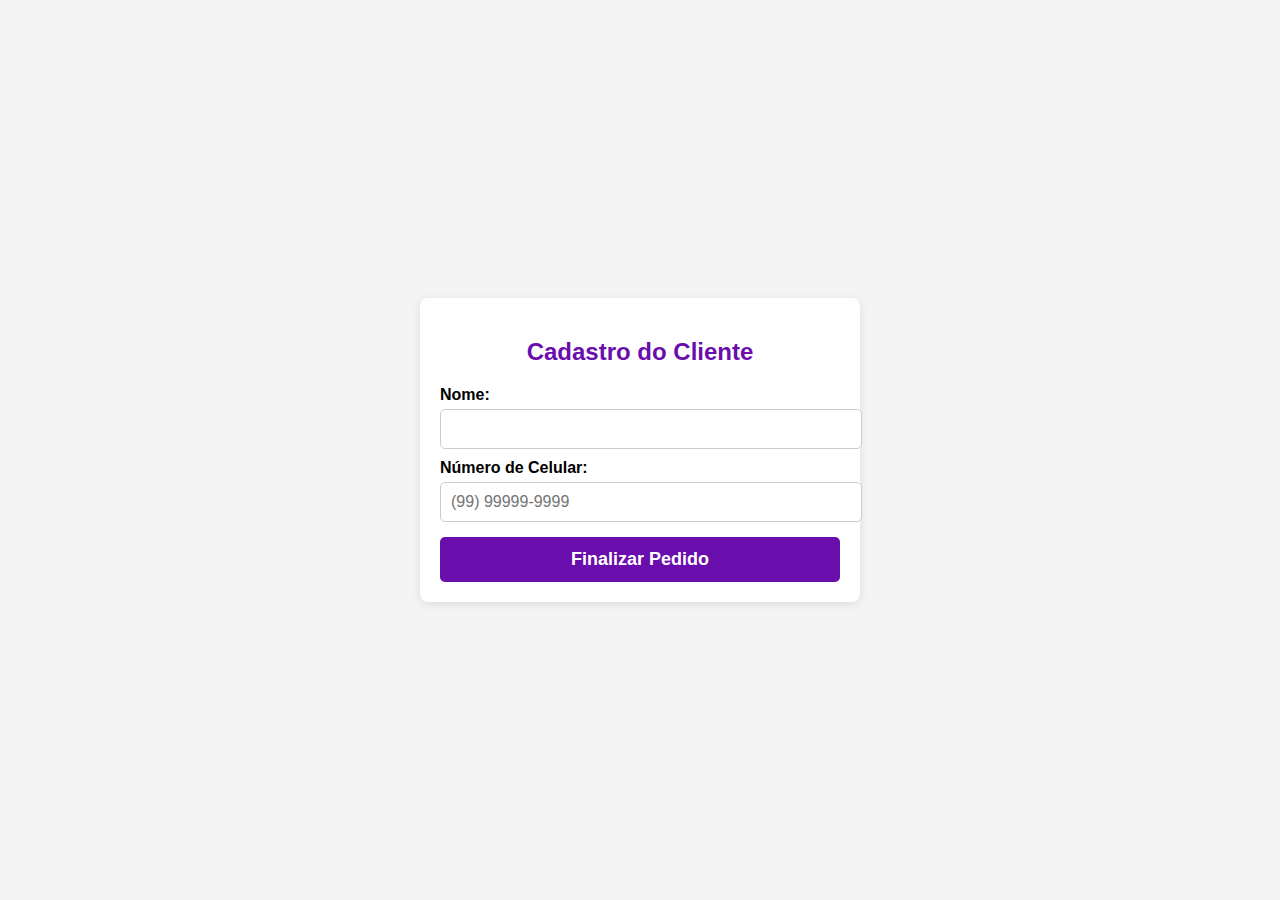
<file: cadastro.html>
<!DOCTYPE html>
<html lang="pt-BR">
<head>
    <meta charset="UTF-8">
    <meta name="viewport" content="width=device-width, initial-scale=1.0">
    <title>Cadastro do Cliente</title>
    <link rel="stylesheet" href="cadastro.css">
</head>
<body>
    <div class="container">
        <h2>Cadastro do Cliente</h2>
        <form id="formCadastro">
            <label for="nome">Nome:</label>
            <input type="text" id="nome" name="nome" required>
            
            <label for="telefone">Número de Celular:</label>
            <input type="tel" id="telefone" name="telefone" placeholder="(99) 99999-9999" required>
            
            <button type="submit" onclick="handclick()">Finalizar Pedido</button>
        </form>
    </div>
    <script>
        function handclick(){
            window.location.href = "finalizado.html";
        }
        document.getElementById("formCadastro").addEventListener("submit", function(event) {
            event.preventDefault();
            let nome = document.getElementById("nome").value;
            let telefone = document.getElementById("telefone").value;
            if (nome && telefone) {
    
            }
        });
    </script>
</body>
</html>
</file>
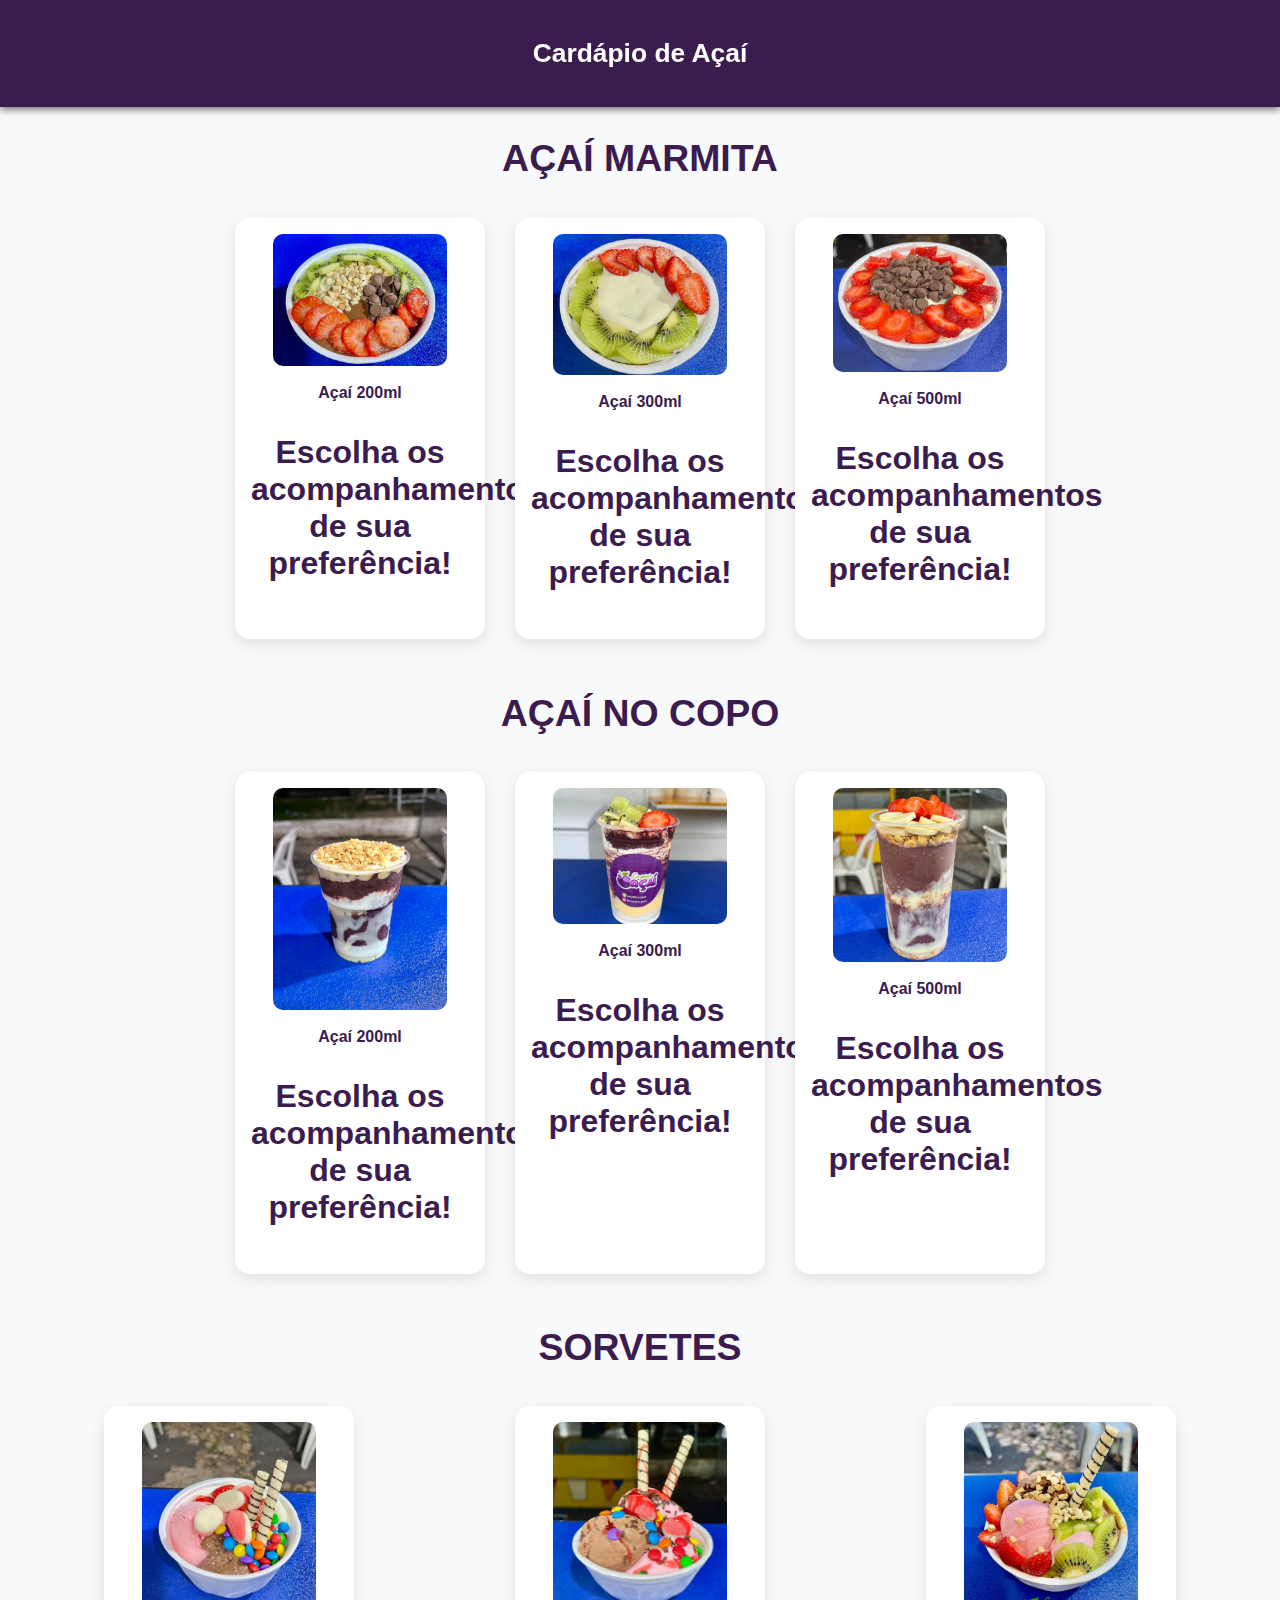
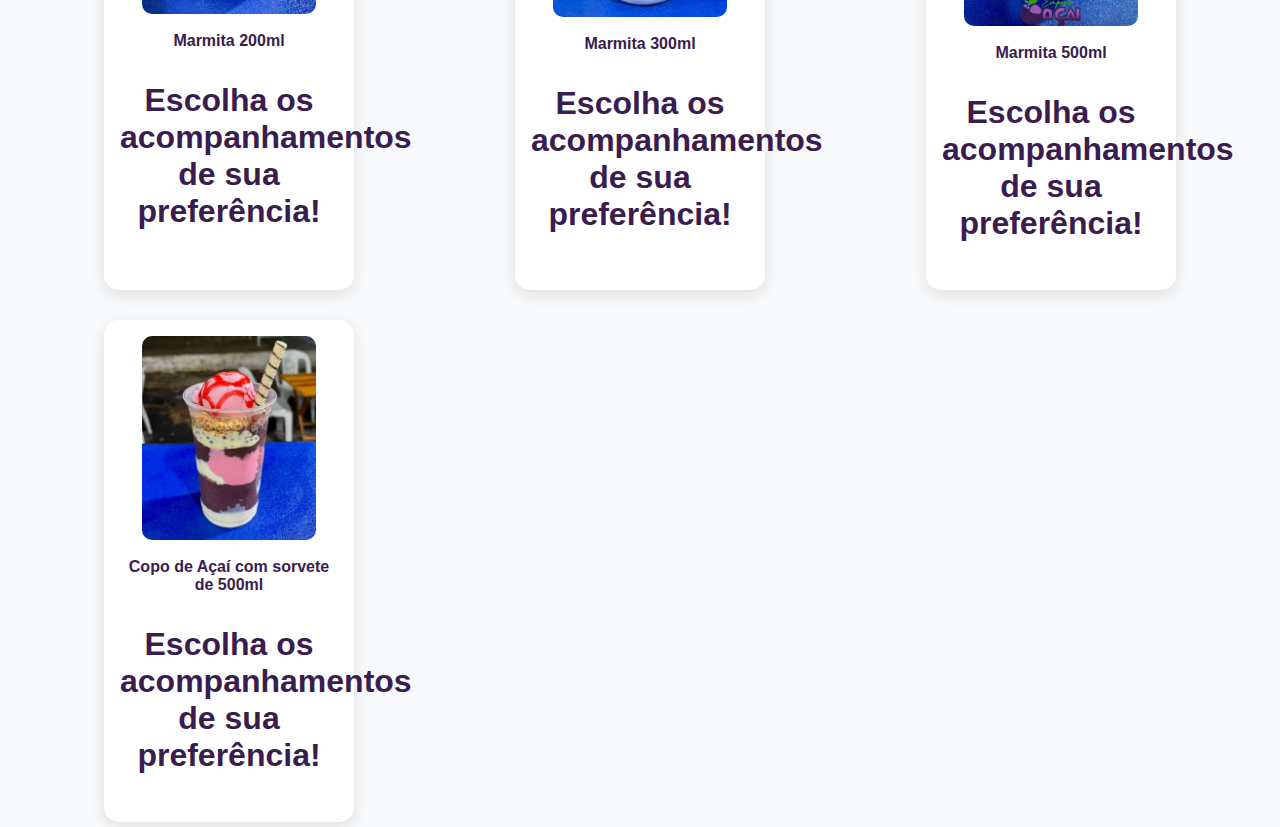
<file: cardapio.html>
<!DOCTYPE html>
<html lang="pt-BR">
<head>
    <meta charset="UTF-8">
    <meta name="viewport" content="width=device-width, initial-scale=1.0">
    <title>Cardápio de Açaí</title>
    <link rel="stylesheet" href="cardapio.css">
</head>
<body>


    <nav class="navbar">
        <h2>Cardápio de Açaí</h2>
            </div>
        </div>
    </nav>
    <!-- Seção Açaí Marmita -->
    <div class="category">
        <h3>AÇAÍ MARMITA</h3>

        <div class="cards">
            <div class="card hidden" onclick="handclick(200, 'Açaí marmita')">
                <img src="img/marmita.jpeg" alt="Açaí 200ml">
                <span class="card-text">Açaí 200ml</span>
                <p class="description">Escolha os acompanhamentos de sua preferência!</p>
        
            </div>

            <div class="card hidden" onclick="handclick(300, 'Açaí marmita')">
                <img src="img/marmita2.jpeg" alt="Açaí 300ml">
                <span class="card-text">Açaí 300ml</span>
                <p class="description">Escolha os acompanhamentos de sua preferência!</p>
                
            </div>
            <div class="card hidden" onclick="handclick(500, 'Açaí marmita')">
                <img src="img/marmita500.jpeg" alt="Açaí 500ml">
                <span class="card-text">Açaí 500ml</span>
                <p class="description">Escolha os acompanhamentos de sua preferência!</p>
                
            </div>
        </div>
    </div>

</div>


    <div class="container">

        <!-- Seção Açaí Tradicional -->
        <div class="category2">
            <h3>AÇAÍ NO COPO</h3>

            <div class="cards">
                <div class="card" onclick="handclick(200, 'copo Açaí')">
                    <img src="img/copo200.jpeg" alt="Açaí 200ml">
                    <span class="card-text">Açaí 200ml</span>
                    <p class="description">Escolha os acompanhamentos de sua preferência!</p>
                </div>

                <div class="card" onclick="handclick(300, 'copo Açaí')">
                    <img src="img/copo300Adesivo.jpeg" alt="Açaí 300ml">
                    <span class="card-text">Açaí 300ml</span>
                    <p class="description">Escolha os acompanhamentos de sua preferência!</p>
                </div>
                <div class="card" onclick="handclick(500, 'copo Açaí')">
                    <img src="img/copo500.jpeg" alt="Açaí 500ml">
                    <span class="card-text">Açaí 500ml</span>
                    <p class="description">Escolha os acompanhamentos de sua preferência!</p>
                    
                </div>
            </div>
        </div>

        <div class="container">

            <!-- Seção Açaí Tradicional -->
            <div class="category2">
                <h3>SORVETES</h3>
    
                <div class="cards">
                    <div class="card" onclick="handclick(200, 'Sorvete')">
                        <img src="img/sorvete.jpg" alt="Sorvete 200ml">
                        <span class="card-text">Marmita 200ml</span>
                        <p class="description">Escolha os acompanhamentos de sua preferência!</p>
                    </div>
    
                    <div class="card" onclick="handclick(300, 'Sorvete')">
                        <img src="img/sorvete2.jpg" alt="Sorvete 300ml">
                        <span class="card-text">Marmita 300ml</span>
                        <p class="description">Escolha os acompanhamentos de sua preferência!</p>
                    </div>
                    <div class="card" onclick="handclick(500, 'Sorvete')">
                        <img src="img/sorvete3.jpg" alt="Sorvete 500ml">
                        <span class="card-text">Marmita 500ml</span>
                        <p class="description">Escolha os acompanhamentos de sua preferência!</p>
                        
                    </div>
                    <div class="card" onclick="handclick(500, 'Sorvete/copo')">
                        <img src="img/sorvete.açai.jpg" alt="Sorvete 500ml">
                        <span class="card-text">Copo de Açaí com sorvete de 500ml</span>
                        <p class="description">Escolha os acompanhamentos de sua preferência!</p>
                        
                    </div>
                </div>
            </div>
    


    <script src="cardapio.js">
        
    </script>

</body>
</html>
</file>
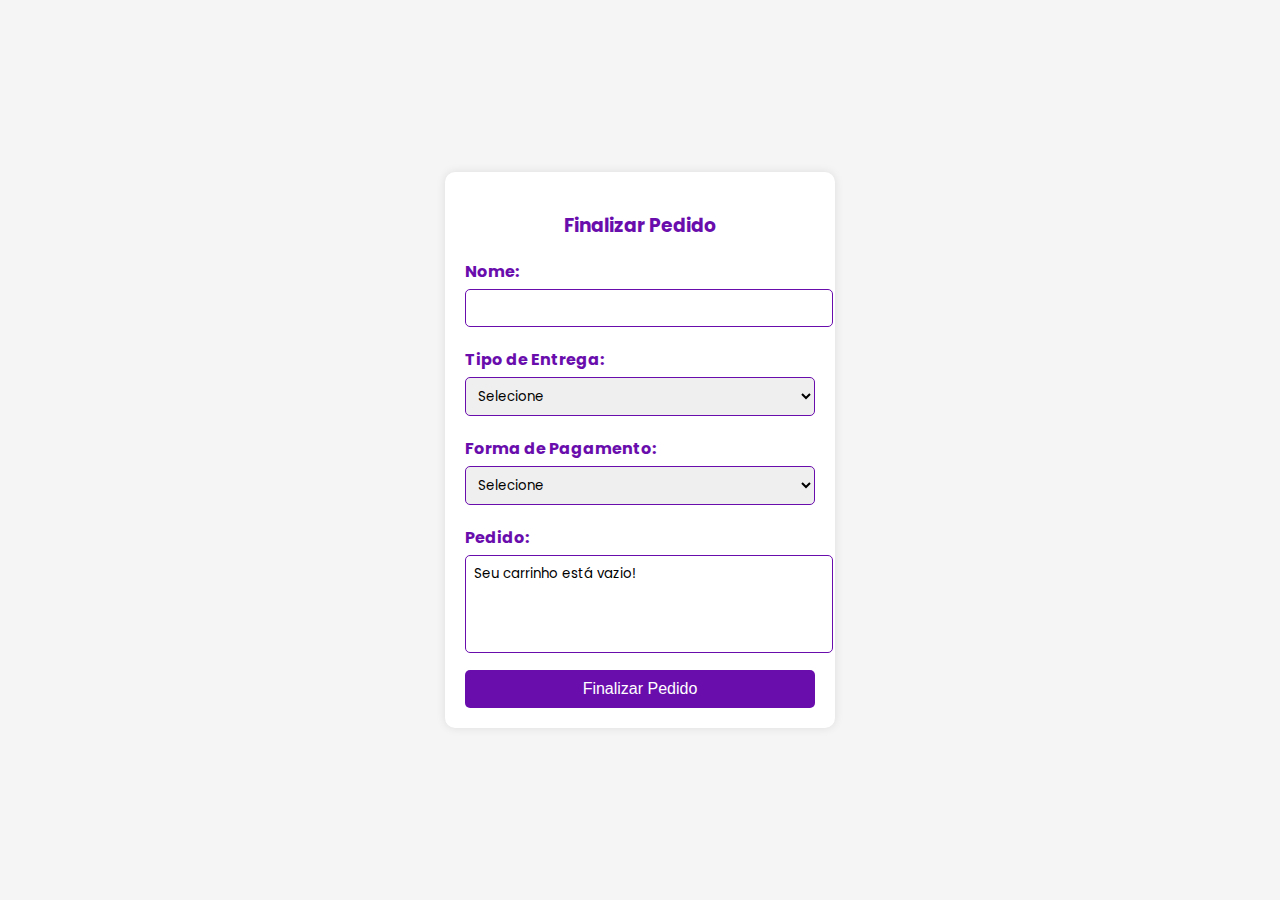
<file: finalizado.html>
<!DOCTYPE html>
<html lang="pt-BR">
<head>
    <meta charset="UTF-8">
    <meta name="viewport" content="width=device-width, initial-scale=1.0">
    <title>Pedido Finalizado</title>
    <link rel="stylesheet" href="finalizado.css">
</head>
<body>
    <form id="pedidoForm" class="container">
        <h3>Finalizar Pedido</h3>

        <label for="nome">Nome:</label>
        <input type="text" id="nome" required>

        <label>Tipo de Entrega:</label>
        <select id="tipoEntrega" onchange="atualizarEntrega()">
            <option value="">Selecione</option>
            <option value="retirada">Retirada no local</option>
            <option value="delivery">Delivery</option>
        </select>

        <div id="infoRetirada" style="display: none; margin-top: 10px;">
            <strong>Endereço para retirada:</strong><br>
            Rua Cândido Mendes. n• 351. ( Ao lado da igreja Matriz).
            <br>
            
        </div>

        <div id="campoEndereco" style="display: none;">
            <label for="endereco">Endereço para entrega:</label>
            <textarea id="endereco"></textarea>
        </div>

        <label for="pagamento">Forma de Pagamento:</label>
        <select id="pagamento" required>
            <option value="">Selecione</option>
            <option value="Cartão">Cartão</option>
            <option value="Pix">Pix</option>
            <option value="Dinheiro">Dinheiro</option>
        </select>

        <label for="pedido">Pedido:</label>
        <textarea id="pedido" required readonly></textarea>

        <button type="button" onclick="enviarWhatsApp()">Finalizar Pedido</button>
    </form>

    <script>
        function atualizarEntrega() {
            const tipo = document.getElementById("tipoEntrega").value;
            const campoEndereco = document.getElementById("campoEndereco");
            const infoRetirada = document.getElementById("infoRetirada");

            if (tipo === "delivery") {
                campoEndereco.style.display = "block";
                infoRetirada.style.display = "none";
            } else if (tipo === "retirada") {
                campoEndereco.style.display = "none";
                infoRetirada.style.display = "block";
            } else {
                campoEndereco.style.display = "none";
                infoRetirada.style.display = "none";
            }
        }

        function carregarPedido() {
            let carrinho;
            try {
                carrinho = JSON.parse(localStorage.getItem("carrinho")) || [];
                console.log("Carrinho recuperado:", carrinho);
            } catch (e) {
                console.error("Erro ao ler carrinho:", e);
                carrinho = [];
            }

            const campoPedido = document.getElementById("pedido");

            if (!Array.isArray(carrinho)) {
                campoPedido.value = "Formato inválido do carrinho!";
                return;
            }

            if (carrinho.length === 0) {
                campoPedido.value = "Seu carrinho está vazio!";
                return;
            }

            let pedidoTexto = "";
            carrinho.forEach(item => {
                if (!item || typeof item !== 'object') {
                    pedidoTexto += "Item inválido no carrinho!\n";
                    return;
                }

                const tamanho = item.tamanho || "Tamanho não especificado";
                const tipo = item.tipo || "Tipo não especificado";
                const complementos = item.complementos && Array.isArray(item.complementos)
                    ? item.complementos.join(", ")
                    : "Sem complementos";

                pedidoTexto += `🍧 ${tipo} - ${tamanho}ml`;
                if (complementos !== "Sem complementos") {
                    pedidoTexto += ` (Complementos: ${complementos})`;
                }
                pedidoTexto += "\n";
            });

            campoPedido.value = pedidoTexto;
        }

        function enviarWhatsApp() {
            let nome = document.getElementById("nome").value;
            let pedido = document.getElementById("pedido").value;
            let tipoEntrega = document.getElementById("tipoEntrega").value;
            let endereco = document.getElementById("endereco").value;
            let pagamento = document.getElementById("pagamento").value;

            if (!nome || !tipoEntrega || !pagamento || pedido.includes("vazio") || pedido.includes("inválido")) {
                alert("Preencha todos os campos corretamente antes de finalizar.");
                return;
            }

            if (tipoEntrega === "delivery" && !endereco.trim()) {
                alert("Por favor, informe o endereço para entrega.");
                return;
            }

            let numeroDono = "5598970123447";

            let mensagem = `📢 *Novo Pedido!* \n\n👤 *Cliente:* ${nome}\n\n📦 *Tipo de Entrega:* ${tipoEntrega === "retirada" ? "Retirada no local" : "Delivery"}`;

            if (tipoEntrega === "delivery") {
                mensagem += `\n📍 *Endereço:* ${endereco}`;
            }

            mensagem += `\n💳 *Pagamento:* ${pagamento}\n\n🛒 *Pedido:*\n${pedido}`;

            window.open(`https://api.whatsapp.com/send?phone=${numeroDono}&text=${encodeURIComponent(mensagem)}`, '_blank');
        }

        window.addEventListener('DOMContentLoaded', carregarPedido);
    </script>
</body>
</html>
</file>
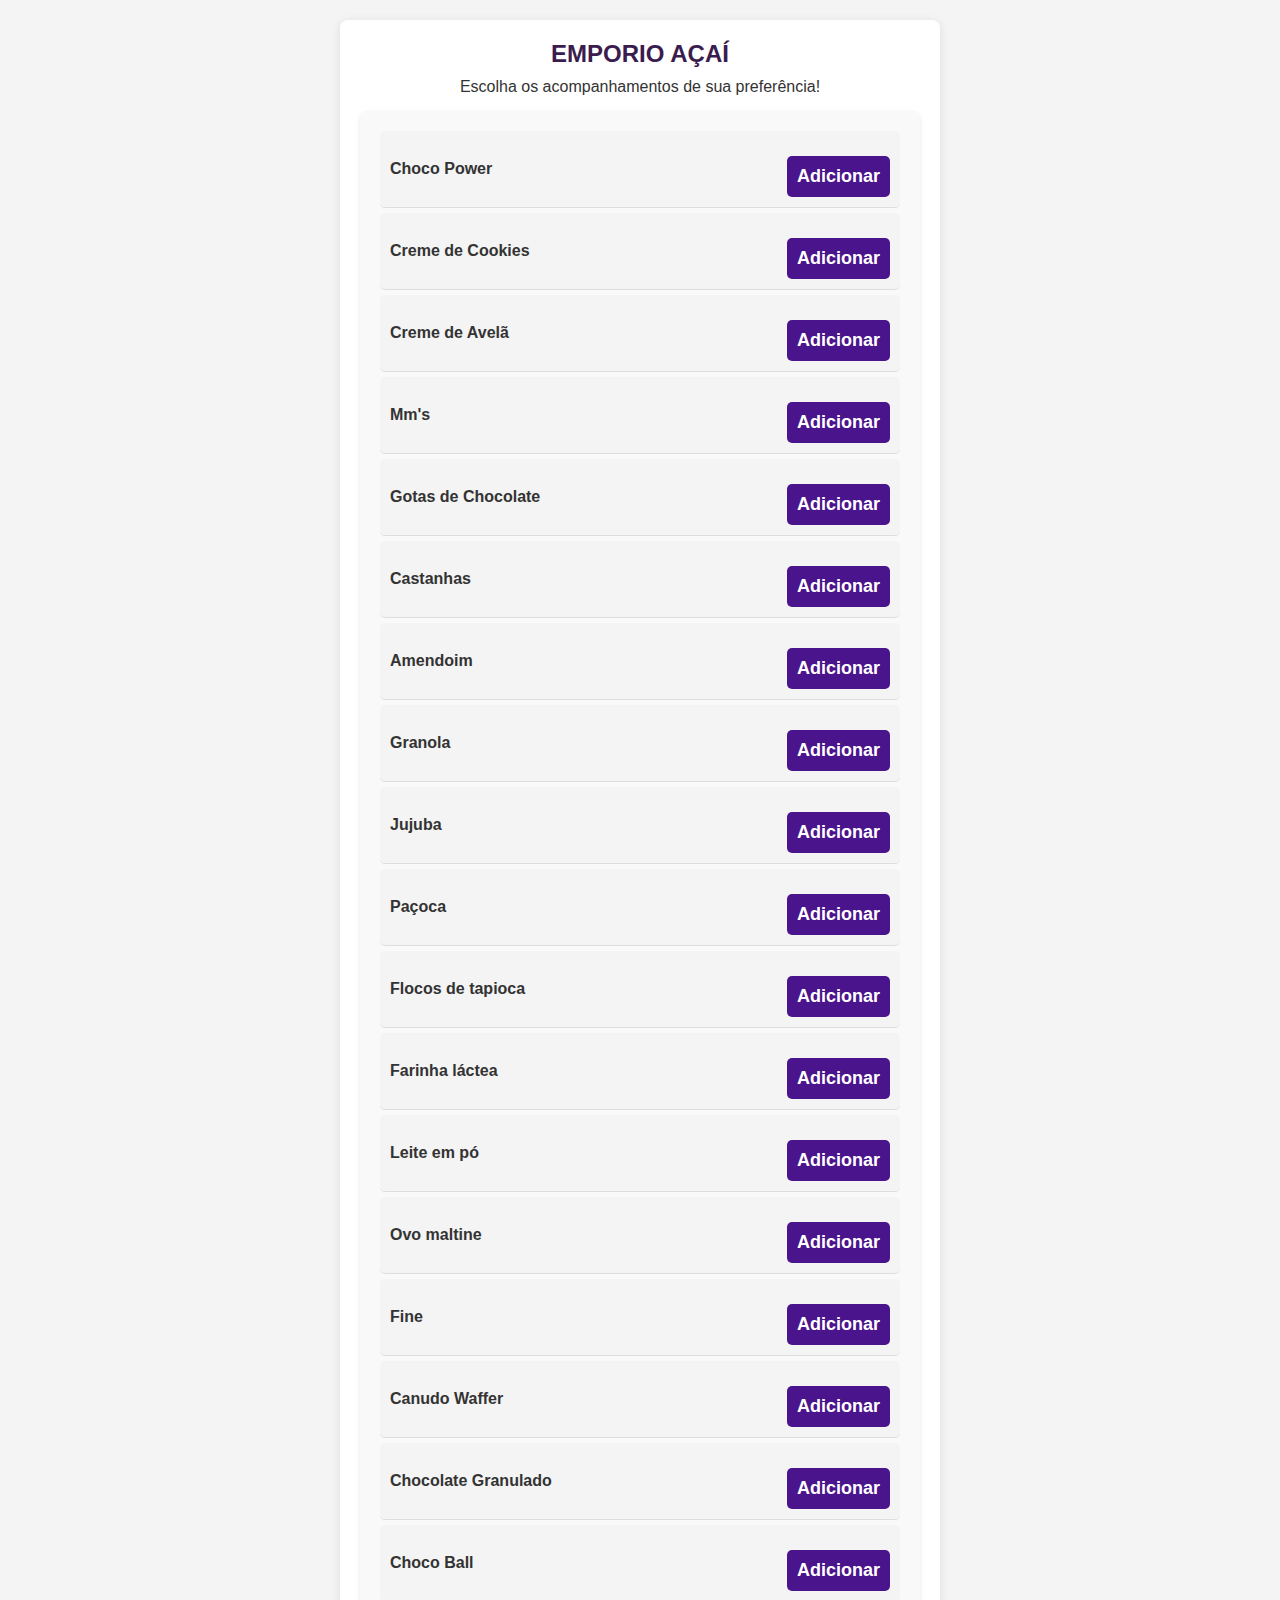
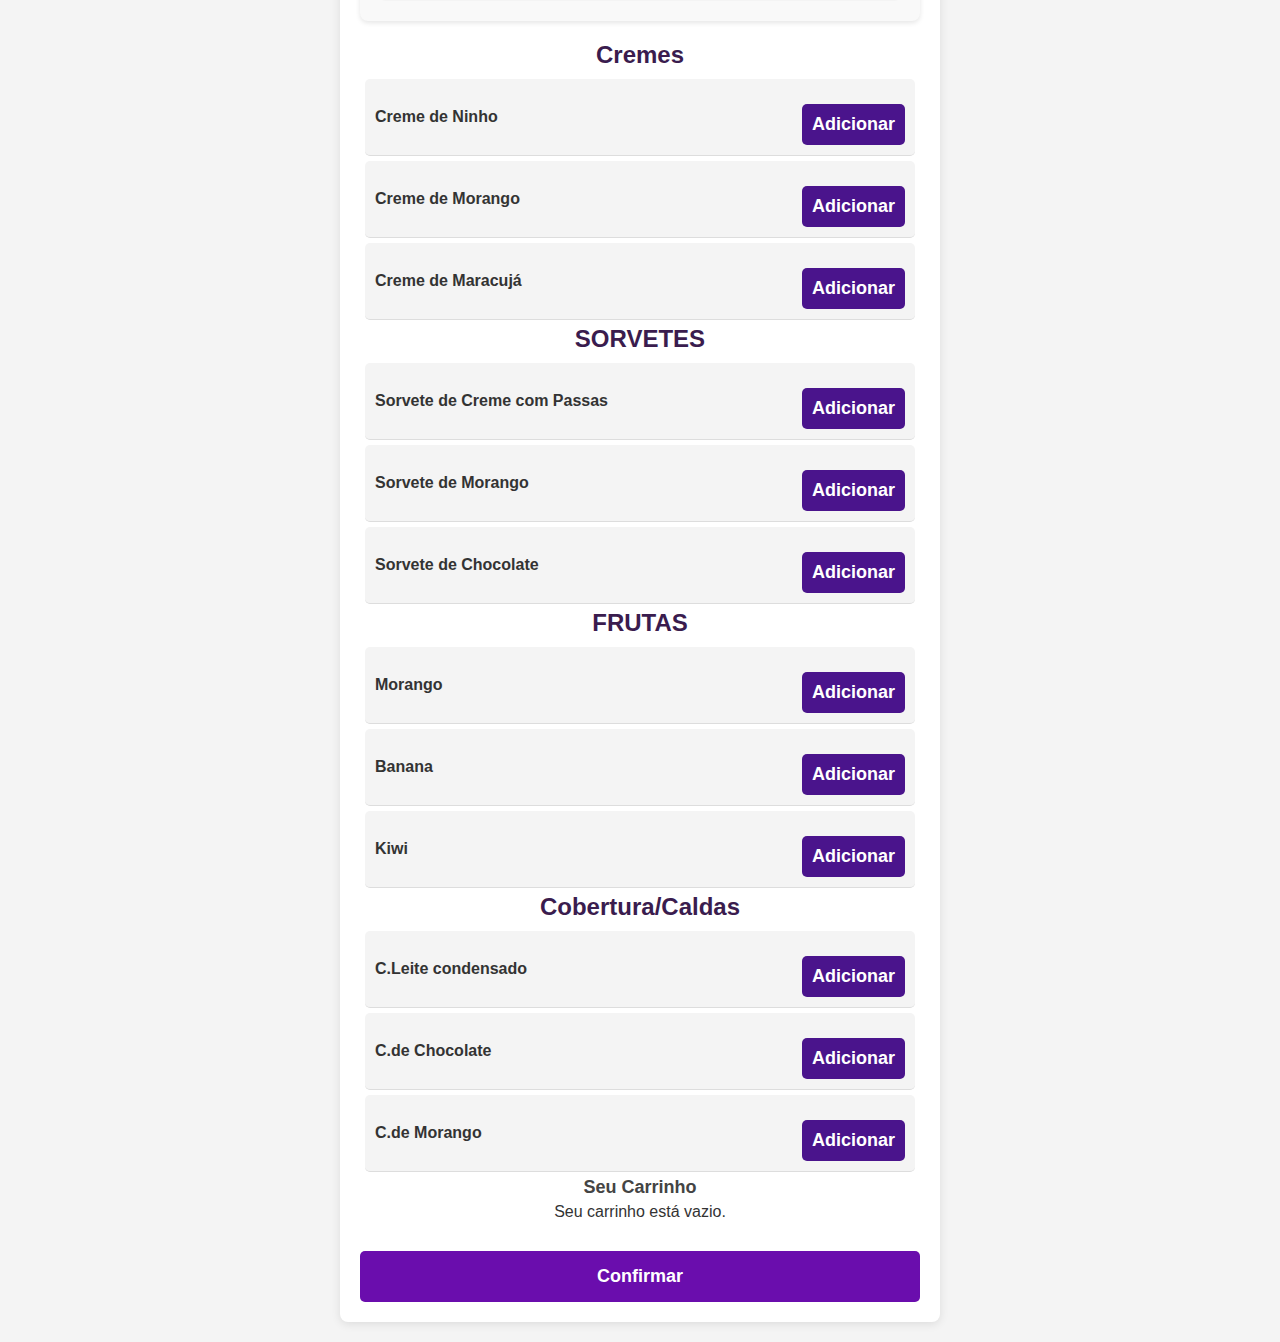
<file: personalizar.html>
<!DOCTYPE html>
<html lang="pt-BR">
<head>
    <meta charset="UTF-8">
    <meta name="viewport" content="width=device-width, initial-scale=1.0">
    <title>Personalize seu Açaí</title>
    <link rel="stylesheet" href="personalizar.css">
</head>
<body>
    
    <div class="container">
        <h2>EMPORIO AÇAÍ <span id="tamanhoEscolhido"></span></h2>
        <p>Escolha os acompanhamentos de sua preferência!</p>  

        <!-- Acompanhamentos -->
        <div class="acompanhamentos">
            <div class="acompanhamento-item">
                <span>Choco Power</span>
                <button class="adicionaritem" onclick="addToCart('Choco Power')">Adicionar</button>
            </div>
            <div class="acompanhamento-item">
                <span>Creme de Cookies</span>
                <button class="adicionaritem" onclick="addToCart('Creme de Cookies')">Adicionar</button>
            </div>
            <div class="acompanhamento-item">
                <span>Creme de Avelã</span>
                <button class="adicionaritem" onclick="addToCart('Creme de Avelã')">Adicionar</button>
            </div>
            <div class="acompanhamento-item">
                <span>Mm's</span>
                <button class="adicionaritem" onclick="addToCart('Mm\'s')">Adicionar</button>
            </div>
            <div class="acompanhamento-item">
                <span>Gotas de Chocolate</span>
                <button class="adicionaritem" onclick="addToCart('Gotas de Chocolate')">Adicionar</button>
            </div>
            <div class="acompanhamento-item">
                <span>Castanhas</span>
                <button class="adicionaritem" onclick="addToCart('Castanhas')">Adicionar</button>
            </div>
            <div class="acompanhamento-item">
                <span>Amendoim</span>
                <button class="adicionaritem" onclick="addToCart('Amendoim')">Adicionar</button>
            </div>
            <div class="acompanhamento-item">
                <span>Granola</span>
                <button class="adicionaritem" onclick="addToCart('Granola')">Adicionar</button>
            </div>
            <div class="acompanhamento-item">
                <span>Jujuba</span>
                <button class="adicionaritem" onclick="addToCart('Jujuba')">Adicionar</button>
            </div>
            <div class="acompanhamento-item">
                <span>Paçoca</span>
                <button class="adicionaritem" onclick="addToCart('Paçoca')">Adicionar</button>
            </div>
            <div class="acompanhamento-item">
                <span>Flocos de tapioca</span>
                <button class="adicionaritem" onclick="addToCart('Flocos de tapioca')">Adicionar</button>
            </div>
            <div class="acompanhamento-item">
                <span>Farinha láctea</span>
                <button class="adicionaritem" onclick="addToCart('Farinha Láctea')">Adicionar</button>
            </div>
            <div class="acompanhamento-item">
                <span>Leite em pó</span>
                <button class="adicionaritem" onclick="addToCart('Leite em pó')">Adicionar</button>
            </div>
            <div class="acompanhamento-item">
                <span>Ovo maltine</span>
                <button class="adicionaritem" onclick="addToCart('Ovo maltine')">Adicionar</button>
            </div>
            <div class="acompanhamento-item">
                <span>Fine</span>
                <button class="adicionaritem" onclick="addToCart('Fine')">Adicionar</button>
            </div>
            <div class="acompanhamento-item">
                <span>Canudo Waffer</span>
                <button class="adicionaritem" onclick="addToCart('Canudo Waffer')">Adicionar</button>
            </div>
            <div class="acompanhamento-item">
                <span>Chocolate Granulado</span>
                <button class="adicionaritem" onclick="addToCart('Chocolate Granulado')">Adicionar</button>
            </div>
            <div class="acompanhamento-item">
                <span>Choco Ball</span>
                <button class="adicionaritem" onclick="addToCart('Choco Ball')">Adicionar</button>
            </div>
        </div>
        <h2>Cremes<span id="tamanhoEscolhido"></span></h2>
        <div class="acompanhamento-item">
            <span>Creme de Ninho</span>
            <button class="adicionaritem" onclick="addToCart('Creme de Ninho')">Adicionar</button>
        </div>
        <div class="acompanhamento-item">
            <span>Creme de Morango</span>
            <button class="adicionaritem" onclick="addToCart('Creme de Morango')">Adicionar</button>
        </div>
        <div class="acompanhamento-item">
            <span>Creme de Maracujá</span>
            <button class="adicionaritem" onclick="addToCart('Creme de Maracujá')">Adicionar</button>
        </div>
        <h2>SORVETES<span id="tamanhoEscolhido"></span></h2>
        <div class="acompanhamento-item">
            <span>Sorvete de Creme com Passas</span>
            <button class="adicionaritem" onclick="addToCart('Sorvete de Creme com Passas')">Adicionar</button>
        </div>
        <div class="acompanhamento-item">
            <span>Sorvete de Morango</span>
            <button class="adicionaritem" onclick="addToCart('Sorvete de Morango')">Adicionar</button>
        </div>
        <div class="acompanhamento-item">
            <span>Sorvete de Chocolate</span>
            <button class="adicionaritem" onclick="addToCart('Sorvete de Chocolate')">Adicionar</button>
        </div>
        <h2>FRUTAS<span id="tamanhoEscolhido"></span></h2>
        <div class="acompanhamento-item">
            <span>Morango</span>
            <button class="adicionaritem" onclick="addToCart('Morango')">Adicionar</button>
        </div>
        <div class="acompanhamento-item">
            <span>Banana</span>
            <button class="adicionaritem" onclick="addToCart('Banana')">Adicionar</button>
        </div>
        <div class="acompanhamento-item">
            <span>Kiwi</span>
            <button class="adicionaritem" onclick="addToCart('Kiwi')">Adicionar</button>
        </div>
        <h2>Cobertura/Caldas<span id="tamanhoEscolhido"></span></h2>
        <div class="acompanhamento-item">
            <span>C.Leite condensado</span>
            <button class="adicionaritem" onclick="addToCart('C.Leite condensado')">Adicionar</button>
        </div>
        <div class="acompanhamento-item">
            <span>C.de Chocolate</span>
            <button class="adicionaritem" onclick="addToCart('C. de Chocolate')">Adicionar</button>
        </div>
        <div class="acompanhamento-item">
            <span>C.de Morango</span>
            <button class="adicionaritem" onclick="addToCart('C. de Morango')">Adicionar</button>
        </div>

        <!-- Carrinho -->
        <div class="cart-container">
            <h3>Seu Carrinho</h3>
            <ul id="cart-items"></ul>
        </div>

        <button id="btnConfirmar" onclick="confirmarPedido()">Confirmar</button>
    </div>
    
    <script src="personalizar.js"></script>
</body>
</html>
</file>
<file: cadastro.css>
body {
    font-family: Arial, sans-serif;
    background-color: #f4f4f4;
    margin: 0;
    padding: 0;
    display: flex;
    justify-content: center;
    align-items: center;
    height: 100vh;
}

.container {
    background-color: white;
    padding: 20px;
    border-radius: 8px;
    box-shadow: 0 2px 10px rgba(0, 0, 0, 0.1);
    width: 100%;
    max-width: 400px;
    text-align: center;
}

h2 {
    color: #6a0dad;
    margin-bottom: 20px;
}

label {
    display: block;
    font-weight: bold;
    margin-top: 10px;
    text-align: left;
}

input {
    width: 100%;
    padding: 10px;
    margin-top: 5px;
    border: 1px solid #ccc;
    border-radius: 5px;
    font-size: 16px;
}

button {
    background-color: #6a0dad;
    color: white;
    border: none;
    padding: 12px;
    font-size: 18px;
    cursor: pointer;
    border-radius: 5px;
    width: 100%;
    margin-top: 15px;
    transition: 0.3s;
    font-weight: bold;
}

button:hover {
    background-color: #4a0b9e;
}
</file>
<file: cardapio.css>
* {
    box-sizing: border-box;
  }

  body {
    background-color: #f8f9fa;
    font-family: 'Inter', sans-serif;
    margin: 0;
    padding-top: 60px;
    display: flex;
    justify-content: center;
    align-items: center;
    flex-direction: column;
    min-height: 100vh;
  }

  .navbar {
    display: flex;
    justify-content: center;
    align-items: center;
    background-color: #3A1C4E;
    padding: 1rem 2rem;
    position: fixed;
    width: 100%;
    top: 0;
    z-index: 1000;
    color: white;
    font-size: 1rem;
    box-shadow: 0px 2px 8px rgba(0, 0, 0, 0.6);
  }

  .container {
    margin-top: 80px;
    display: flex;
    justify-content: center;
    align-items: center;
    flex-direction: column;
    padding: 0 1rem;
    width: 100%;
    max-width: 100%;
  }

  .cards {
    display: flex;
    justify-content: center;
    flex-wrap: wrap;
    gap: 20px;
    width: 100%;
    max-width: 1000px;
    margin-top: 20px;
  }

  .card {
    background: #fff;
    padding: 1rem;
    border-radius: 15px;
    width: 100%;
    max-width: 200px;
    box-shadow: 0px 5px 15px rgba(0, 0, 0, 0.1);
    transition: transform 0.3s ease, box-shadow 0.3s ease;
    text-align: center;
  }

  .card:hover {
    transform: translateY(-6px);
    box-shadow: 0px 5px 12px rgba(0, 0, 0, 0.12);
  }

  .card img {
    width: 80%;
    border-radius: 10px;
    max-width: 100%;
  }

  .card-text {
    display: block;
    margin-top: 10px;
    font-size: 1rem;
    font-weight: bold;
    color: #3A1C4E;
  }

  .hidden {
    opacity: 0;
    transform: translateY(20px);
    transition: opacity 0.6s ease, transform 0.6s ease;
  }

  .show {
    opacity: 1;
    transform: translateY(0);
  }

  .category,
  .category2 {
    font-family: 'Poppins', sans-serif;
    font-weight: 700;
    text-align: center;
    color: #3A1C4E;
    font-size: 1.5rem;
    padding-bottom: 5px;
  }

  .category {
    margin-top: 40px;
  }

  .category2 {
    margin-top: -70px;
  }

  /* Responsivo para tablets */
  @media (max-width: 768px) {
    .navbar {
      font-size: 0.9rem;
      padding: 0.8rem 1.5rem;
    }

    .container {
      padding: 0 0.5rem;
    }

    .cards {
      flex-direction: column;
      align-items: center;
      gap: 15px;
      max-width: 500px;
    }

    .card {
      max-width: 90%;
      padding: 1rem;
    }
  }

  /* Responsivo para celulares */
  @media (max-width: 480px) {
    .navbar {
      font-size: 0.8rem;
      padding: 0.6rem 1rem;
    }

    .container {
      padding: 0 0.5rem;
      margin-top: 70px;
    }

    .cards {
      flex-direction: column;
      align-items: center;
      gap: 12px;
      max-width: 350px;
    }

    .card {
      max-width: 90%;
      padding: 1rem;
    }
  }

  /* Layout para telas maiores (PCs) */
  @media (min-width: 1024px) {
    .container {
      max-width: 1200px;
      padding: 0 2rem;
    }

    .cards {
      justify-content: space-between;
      gap: 30px;
      max-width: 100%;
    }

    .card {
      max-width: 250px;
    }

    .navbar {
      font-size: 1.1rem;
      padding: 1rem 3rem;
    }

    .category, .category2 {
      font-size: 2rem;
    }
  }
</file>
<file: finalizado.css>
@import url('https://fonts.googleapis.com/css2?family=Poppins:wght@300;400;700&display=swap');

body {
    font-family: 'Poppins', sans-serif;
    background-color: #f5f5f5;
    display: flex;
    justify-content: center;
    align-items: center;
    height: 100vh;
    margin: 0;
}

.container {
    background-color: white;
    padding: 20px;
    border-radius: 10px;
    box-shadow: 0 0 10px rgba(0, 0, 0, 0.1);
    text-align: left;
    width: 350px;
}

h3 {
    color: #6a0dad;
    text-align: center;
}

label {
    display: block;
    margin: 10px 0 5px;
    font-weight: bold;
    color: #6a0dad;
}

input,
textarea,
select {
    width: 100%;
    padding: 8px;
    margin-bottom: 10px;
    border: 1px solid #6a0dad;
    border-radius: 5px;
    outline: none;
    font-family: 'Poppins', sans-serif;
}

textarea {
    height: 80px;
    resize: none;
}

button {
    background-color: #6a0dad;
    color: white;
    border: none;
    padding: 10px;
    width: 100%;
    border-radius: 5px;
    font-size: 16px;
    cursor: pointer;
    transition: background-color 0.3s;
}

button:hover {
    background-color: #580b9a;
}

#infoRetirada {
    background-color: #eee;
    padding: 10px;
    border-left: 4px solid #6a0dad;
    margin-bottom: 10px;
    font-size: 14px;
    border-radius: 5px;
}
</file>
<file: personalizar.css>
body {
    font-family: Arial, sans-serif;
    background-color: #f4f4f4;
    color: #333;
    margin: 0;
    padding: 0;
}

.header {
    background-color: #6a0dad;
    color: white;
    padding: 15px;
    text-align: center;
    font-size: 20px;
    font-weight: bold;
}

.container {
    background-color: white;
    padding: 20px;
    border-radius: 8px;
    box-shadow: 0 2px 10px rgba(0, 0, 0, 0.1);
    max-width: 600px;
    width: 90%;
    margin: 20px auto;
}

h2 {
    color: #3A1C4E;
    font-size: 24px;
    margin-bottom: 10px;
    text-align: center;
}

h3 {
    font-size: 18px;
    margin-bottom: 5px;
    color: #444;
    text-align: center;
}

p {
    font-size: 16px;
    margin-bottom: 15px;
    text-align: center;
}

.acompanhamentos {
    background: #f9f9f9;
    padding: 15px;
    border-radius: 8px;
    margin-bottom: 20px;
    box-shadow: 0 2px 5px rgba(0, 0, 0, 0.1);
}

.acompanhamento-item {
    display: flex;
    align-items: center;
    justify-content: space-between;
    padding: 12px;
    border-bottom: 1px solid #ddd;
    font-size: 16px;
    font-weight: bold;
}

.acompanhamento-item:last-child {
    border-bottom: none;
}

.contador {
    display: flex;
    align-items: center;
    gap: 10px;
}

.contador button {
    background-color: transparent;
    border: none;
    font-size: 18px;
    color: #6a0dad;
    cursor: pointer;
    padding: 5px;
    transition: 0.3s;
}

.contador button:hover {
    color: #4a0b9e;
}

.contador span {
    font-size: 18px;
    font-weight: bold;
}

button {
    background-color: #6a0dad;
    color: white;
    border: none;
    padding: 15px;
    font-size: 18px;
    cursor: pointer;
    border-radius: 5px;
    width: 100%;
    margin-top: 15px;
    transition: 0.3s;
    font-weight: bold;
}

button:hover {
    background-color: #4a0b9e;
}

@media (max-width: 600px) {
    .container {
        max-width: 95%;
        padding: 15px;
    }
    .acompanhamento-item {
        flex-direction: row;
        justify-content: space-between;
    }
}
.adicionaritem{
    width: auto;
    
}
/* Reset */
* {
    margin: 0;
    padding: 0;
    box-sizing: border-box;
    font-family: Arial, sans-serif;
}



/* Container principal */
.container {
    padding: 20px;
    text-align: center;
}

/* Botões de complementos */
.acompanhamento-item {
    display: flex;
    justify-content: space-between;
    align-items: center;
    background: #f4f4f4;
    margin: 5px;
    padding: 10px;
    border-radius: 5px;
}

.acompanhamento-item button {
    background-color: #4A148C;
    color: white;
    border: none;
    padding: 10px;
    cursor: pointer;
    border-radius: 5px;
}

.acompanhamento-item button:hover {
    background-color: #6A1B9A;
}
</file>
